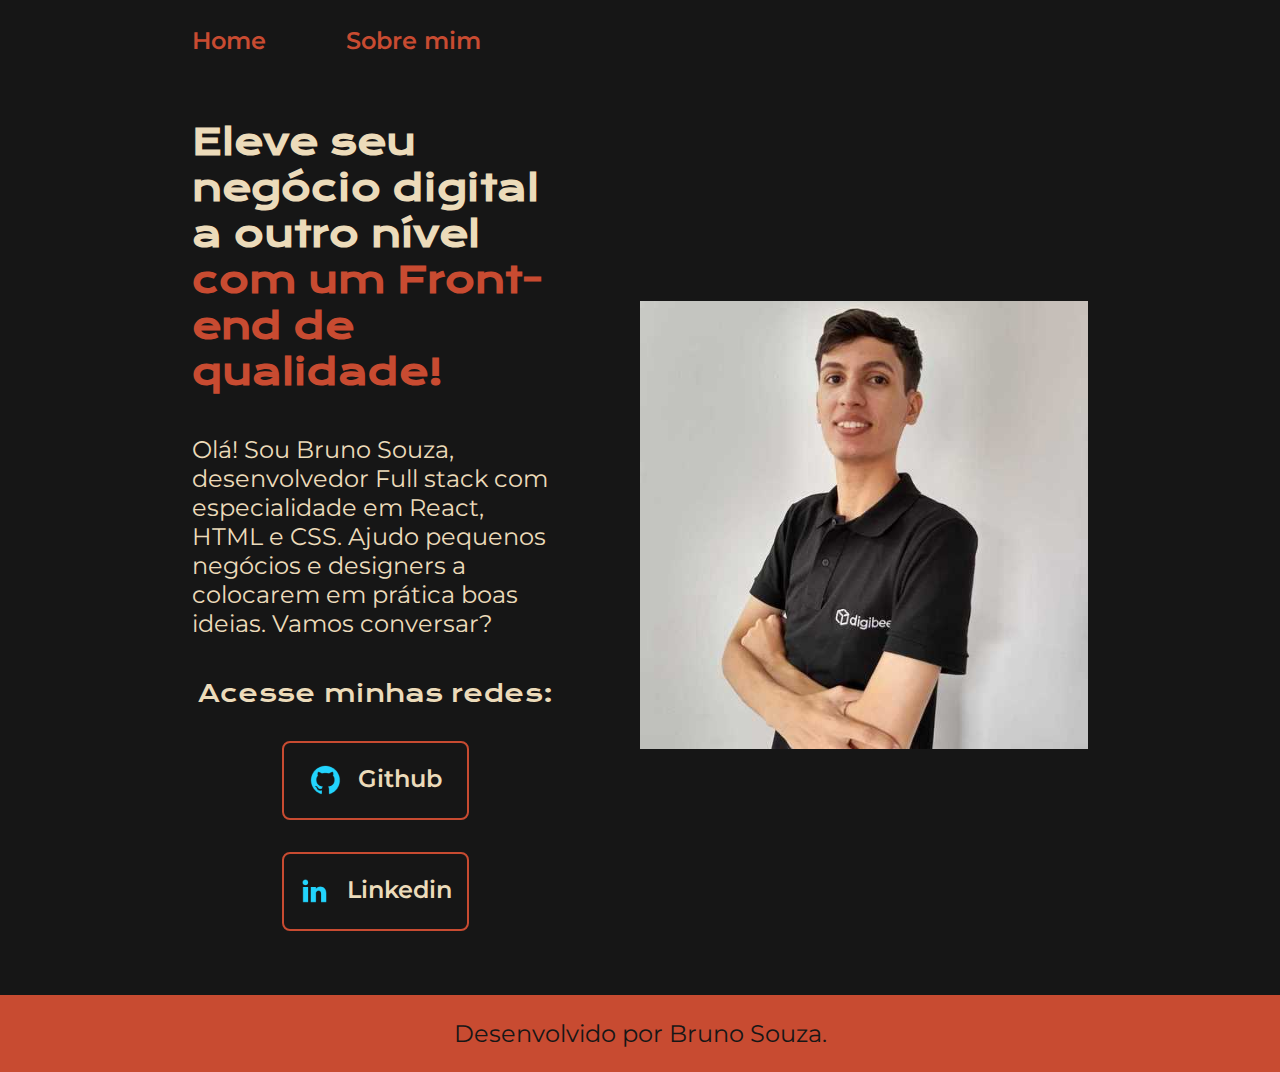
<file: index.html>
<!DOCTYPE html>
<html lang="pt-br">
<head>
    <meta charset="UTF-8">
    <meta name="viewport" content="width=device-width, initial-scale=1.0">
    <title>Portifolio</title>
    <link rel="stylesheet" href="./styles/style.css">
</head>
<body>
    <header class="cabecalho">
        <nav class="cabecalho__menu">
            <a class="cabecalho__menu__link" href="index.html">Home</a>
            <a class="cabecalho__menu__link" href="about.html">Sobre mim</a>
        </nav>
    </header>
    <main class="apresentacao">
        <section class="apresentacao__conteudo">
            <h1 class="apresentacao__conteudo__titulo">Eleve seu negócio digital a outro nível <strong class="titulo-destaque">com um Front-end de qualidade!</strong></h1>
            <p class="apresentacao__conteudo__texto">Olá! Sou Bruno Souza, desenvolvedor Full stack com especialidade em React, HTML e CSS. Ajudo pequenos negócios e designers a colocarem em prática boas ideias. Vamos conversar?</p>
            <div class="apresentacao__links">
                <h2 class="apresentacao__links__subtitulo">Acesse minhas redes:</h2>
                <a class="apresentacao__links__navegacao" href="https://github.com/brunosouza95">
                    <img src="./assets/github.png">
                    Github
                </a>
                <a class="apresentacao__links__navegacao" href="https://www.linkedin.com/in/bruno-souza-7845b811b/">
                    <img src="./assets/linkedin.png">
                    Linkedin
                </a>
            </div>
        </section>
        <img class="apresentacao__imagem" src="./assets/Foto.jfif" alt="Foto perfil">
    </main>
    <footer class="rodape">
        <p>Desenvolvido por Bruno Souza.</p>
    </footer>    
</body>
</html>
</file>
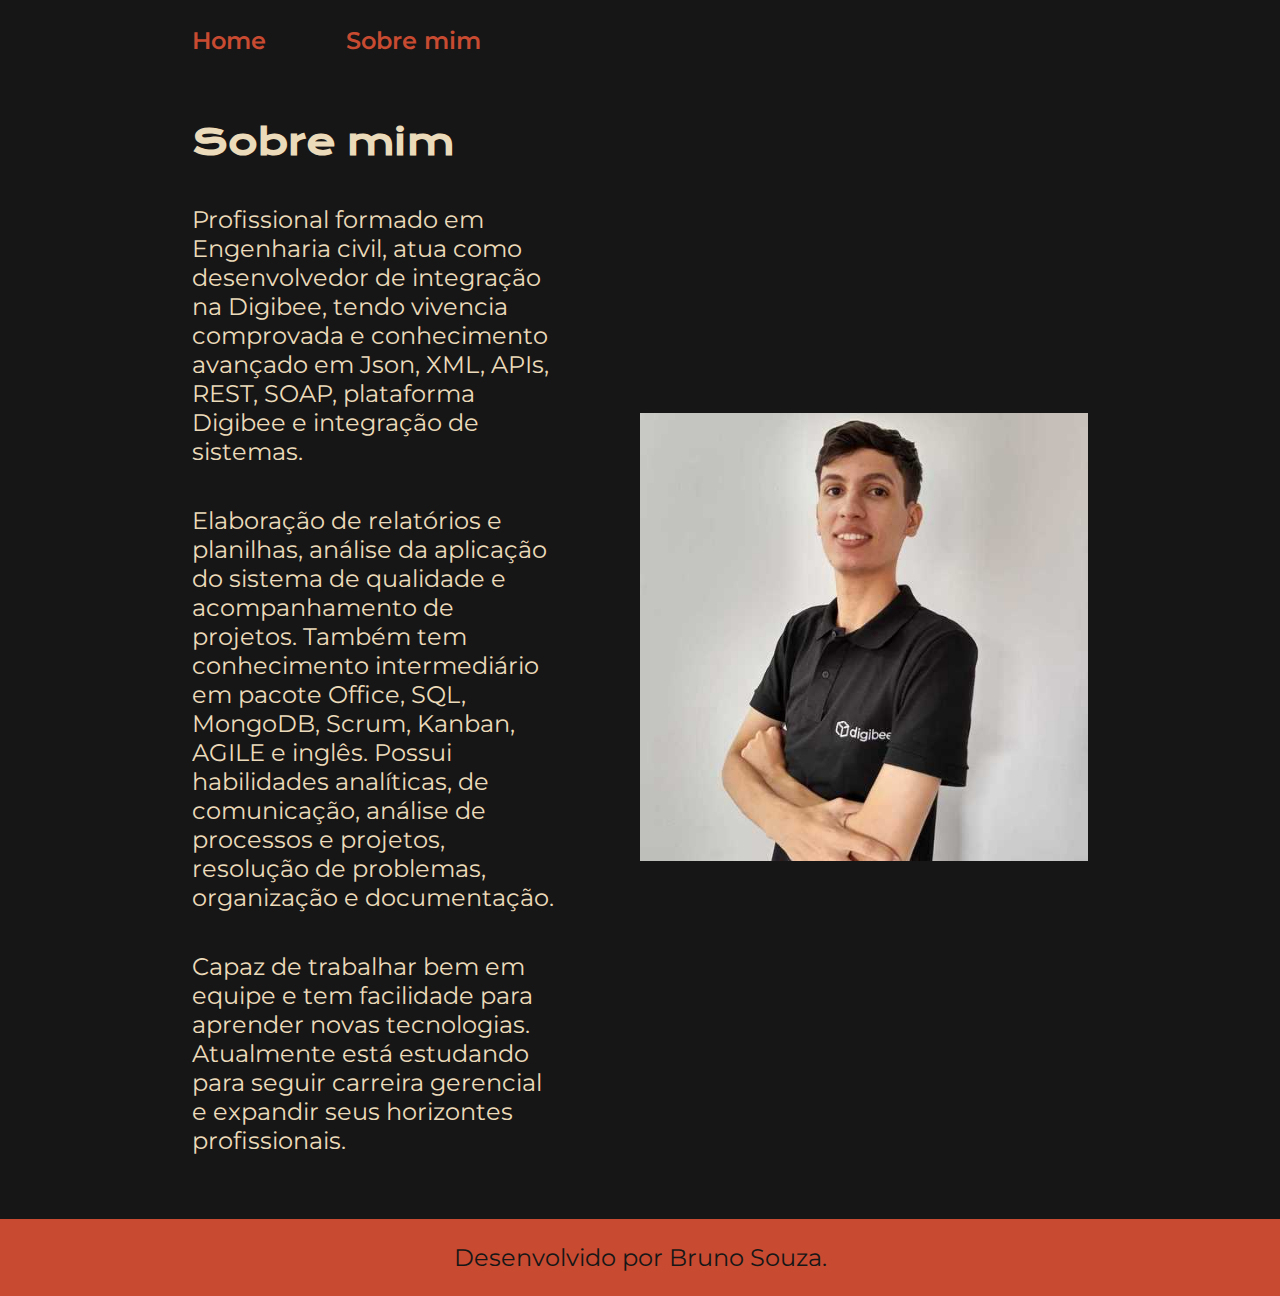
<file: about.html>
<!DOCTYPE html>
<html lang="pt-br">
<head>
    <meta charset="UTF-8">
    <meta name="viewport" content="width=device-width, initial-scale=1.0">
    <title>Sobre mim</title>
    <link rel="stylesheet" href="./styles/style.css">
</head>
<body>
    <header class="cabecalho">
        <nav class="cabecalho__menu">
            <a class="cabecalho__menu__link" href="index.html">Home</a>
            <a class="cabecalho__menu__link" href="about.html">Sobre mim</a>
        </nav>
    </header>
    <main class="apresentacao">
        <section class="apresentacao__conteudo">
            <h1 class="apresentacao__conteudo__titulo">Sobre mim</h1>
            <p class="apresentacao__conteudo__texto">Profissional formado em Engenharia civil, atua como desenvolvedor de integração na Digibee, tendo vivencia comprovada e conhecimento avançado em Json, XML, APIs, REST, SOAP, plataforma Digibee e integração de sistemas.</p>
            <p class="apresentacao__conteudo__texto">Elaboração de relatórios e planilhas, análise da aplicação do sistema de qualidade e acompanhamento de projetos. Também tem conhecimento intermediário em pacote Office, SQL, MongoDB, Scrum, Kanban, AGILE e inglês. Possui habilidades analíticas, de comunicação, análise de processos e projetos, resolução de problemas, organização e documentação.</p>
            <p class="apresentacao__conteudo__texto">Capaz de trabalhar bem em equipe e tem facilidade para aprender novas tecnologias. Atualmente está estudando para seguir carreira gerencial e expandir seus horizontes profissionais.</p>
        </section>
        <img class="apresentacao__imagem" src="./assets/Foto.jfif" alt="Foto perfil">
    </main>
    <footer class="rodape">
        <p>Desenvolvido por Bruno Souza.</p>
    </footer>
</body>
</html>
</file>
<file: styles/style.css>
@import url('https://fonts.googleapis.com/css2?family=Krona+One&family=Montserrat:wght@400;600&display=swap');

:root {
    --cor-primaria: #161616;
    --cor-secundaria: #ECDBBA;
    --cor-terciaria: #C84B31;
    --cor-hover: #346751;

    --fonte-primaria: 'Krona One', sans-serif;
    --fonte-secundaria: 'Montserrat', sans-serif;
}

* {
    margin: 0;
    padding: 0;
}
body {
    /* height: 100vh; */
    box-sizing: border-box;
    background-color: var(--cor-primaria);
    color: var(--cor-secundaria);
}
.cabecalho {
    padding: 2% 0% 0% 15%;
}
.cabecalho__menu {
    display: flex;
    gap: 80px;
}
.cabecalho__menu__link {
    font-family: var(--fonte-secundaria);
    font-size: 1.5rem;
    font-weight: 600;
    color: var(--cor-terciaria);
    text-decoration: none;
}
.apresentacao {
    padding: 5% 15%;
    display: flex;
    align-items: center;
    justify-content: space-between;
    gap: 82px;
}
.apresentacao__conteudo {
    width: 50%;
    display: flex;
    flex-direction: column;
    gap: 40px;
}
.apresentacao__conteudo__titulo {
    font-size: 2.25rem;
    font-family: var(--fonte-primaria);
}
.titulo-destaque {
    color: var(--cor-terciaria);
}
.apresentacao__conteudo__texto {
    font-size: 1.5rem;
    font-family: var(--fonte-secundaria);
}
.apresentacao__links {
    display: flex;
    flex-direction: column;
    justify-content: space-between;
    align-items: center;
    gap: 32px;
}
.apresentacao__links__subtitulo {
    font-family: var(--fonte-primaria);
    font-weight: 400;
    font-size: 1.5rem;
}
.apresentacao__links__navegacao {
    /* background-color: #22D4FD; */
    display: flex;
    justify-content: center;
    gap: 16px;
    border: 2px solid var(--cor-terciaria);
    width: 50%;
    text-align: center;
    border-radius: 8px;
    font-size: 1.5rem;
    font-weight: 600;
    padding: 21.5px 0;
    text-decoration: none;
    color: var(--cor-secundaria);
    font-family: var(--fonte-secundaria);
}
.apresentacao__links__link:hover {
    background-color: var(--cor-hover);
}
.apresentacao__imagem {
    width: 50%;
}
.rodape {
    padding: 24px;
    color: var(--cor-primaria);
    background-color: var(--cor-terciaria);
    text-align: center;
    font-family: var(--fonte-secundaria);
    font-size: 1.5rem;
    font-weight: 400;
}
@media (max-width: 1200px) {
    .cabecalho {
        padding: 10%;
    }
    .cabecalho__menu {
        justify-content: center;
    }
    .apresentacao {
        flex-direction: column-reverse;
        padding: 5%;
    }
    .apresentacao__conteudo {
        width: auto;
    }
}
</file>
